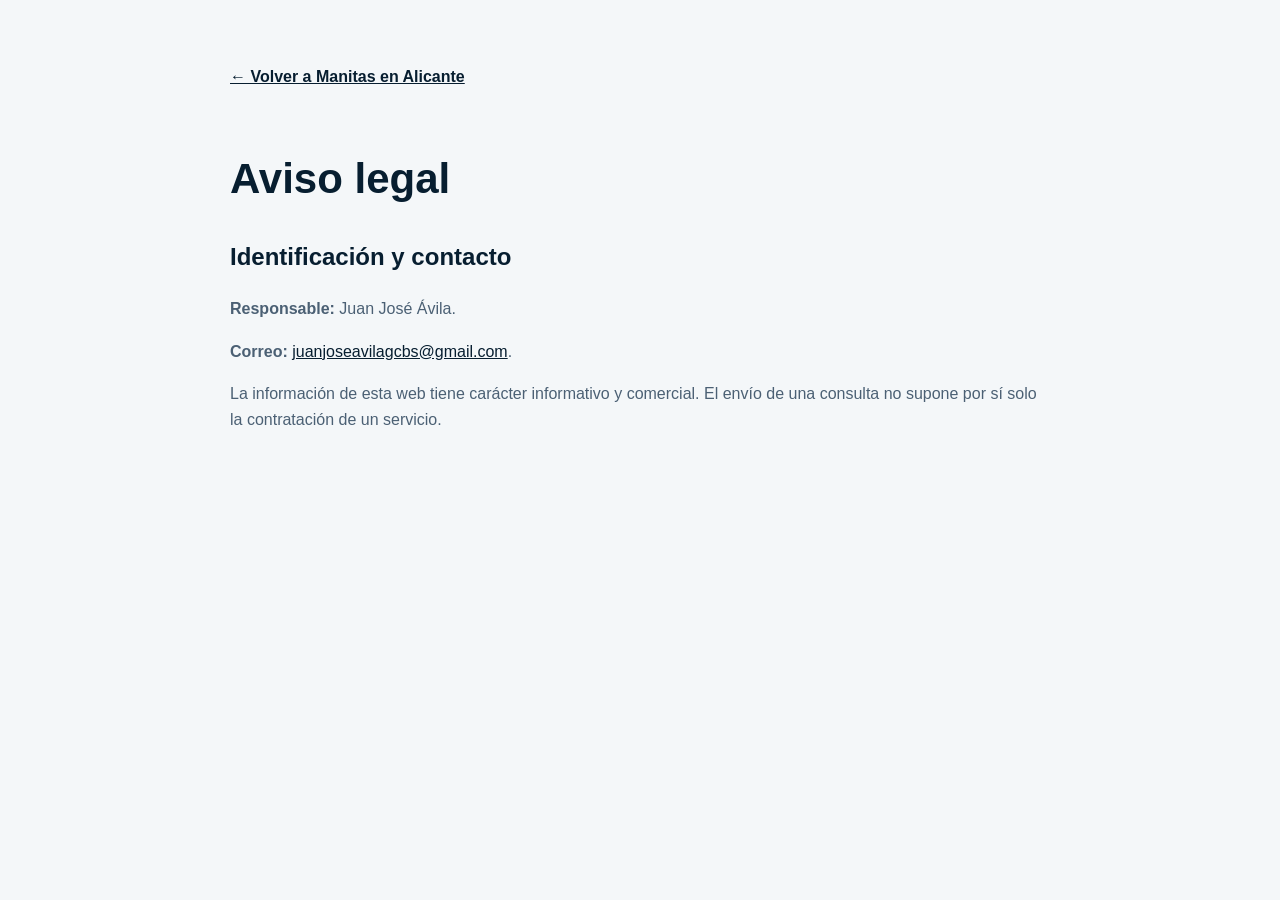
<file: aviso-legal.html>
<!doctype html><html lang="es"><head><meta charset="utf-8"><meta name="viewport" content="width=device-width,initial-scale=1"><title>Aviso legal | Manitas en Alicante</title><style>body{margin:0;font-family:Arial,Helvetica,sans-serif;background:#f4f7f9;color:#071e30;line-height:1.65}main{max-width:820px;margin:auto;padding:64px 24px}a{color:#071e30}h1{font-size:42px;line-height:1.05}h2{margin-top:36px}p{color:#4b6074}.back{display:inline-block;margin-bottom:38px;font-weight:800}</style></head><body><main><a class="back" href="/">← Volver a Manitas en Alicante</a><h1>Aviso legal</h1><h2>Identificación y contacto</h2><p><strong>Responsable:</strong> Juan José Ávila.</p><p><strong>Correo:</strong> <a href="mailto:juanjoseavilagcbs@gmail.com">juanjoseavilagcbs@gmail.com</a>.</p><p>La información de esta web tiene carácter informativo y comercial. El envío de una consulta no supone por sí solo la contratación de un servicio.</p></main></body></html>
</file>
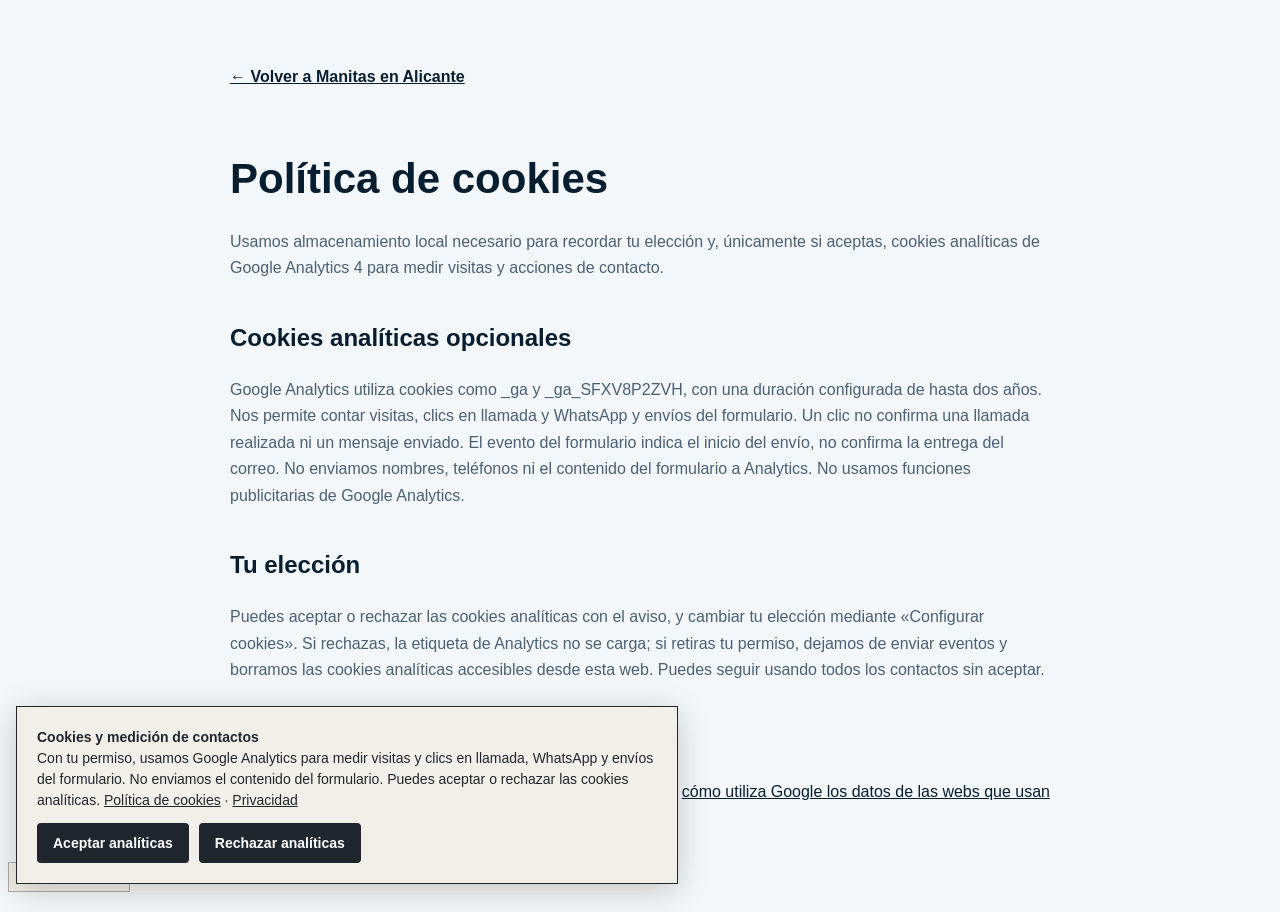
<file: cookies.html>
<!doctype html><html lang="es"><head><meta charset="utf-8"><meta name="viewport" content="width=device-width,initial-scale=1"><title>Política de cookies | Manitas en Alicante</title><style>body{margin:0;font-family:Arial,Helvetica,sans-serif;background:#f4f7f9;color:#071e30;line-height:1.65}main{max-width:820px;margin:auto;padding:64px 24px}a{color:#071e30}h1{font-size:42px;line-height:1.05}h2{margin-top:36px}p{color:#4b6074}.back{display:inline-block;margin-bottom:38px;font-weight:800}</style><script defer src="/contact-analytics.js"></script></head><body><main><a class="back" href="/">← Volver a Manitas en Alicante</a><h1>Política de cookies</h1><p>Usamos almacenamiento local necesario para recordar tu elección y, únicamente si aceptas, cookies analíticas de Google Analytics 4 para medir visitas y acciones de contacto.</p><h2>Cookies analíticas opcionales</h2><p>Google Analytics utiliza cookies como _ga y _ga_SFXV8P2ZVH, con una duración configurada de hasta dos años. Nos permite contar visitas, clics en llamada y WhatsApp y envíos del formulario. Un clic no confirma una llamada realizada ni un mensaje enviado. El evento del formulario indica el inicio del envío, no confirma la entrega del correo. No enviamos nombres, teléfonos ni el contenido del formulario a Analytics. No usamos funciones publicitarias de Google Analytics.</p><h2>Tu elección</h2><p>Puedes aceptar o rechazar las cookies analíticas con el aviso, y cambiar tu elección mediante «Configurar cookies». Si rechazas, la etiqueta de Analytics no se carga; si retiras tu permiso, dejamos de enviar eventos y borramos las cookies analíticas accesibles desde esta web. Puedes seguir usando todos los contactos sin aceptar.</p><h2>Proveedor</h2><p>Google Ireland Limited presta el servicio de Analytics. Consulta <a href="https://policies.google.com/technologies/partner-sites">cómo utiliza Google los datos de las webs que usan sus servicios</a> y su <a href="https://policies.google.com/privacy">política de privacidad</a>.</p></main></body></html>
</file>
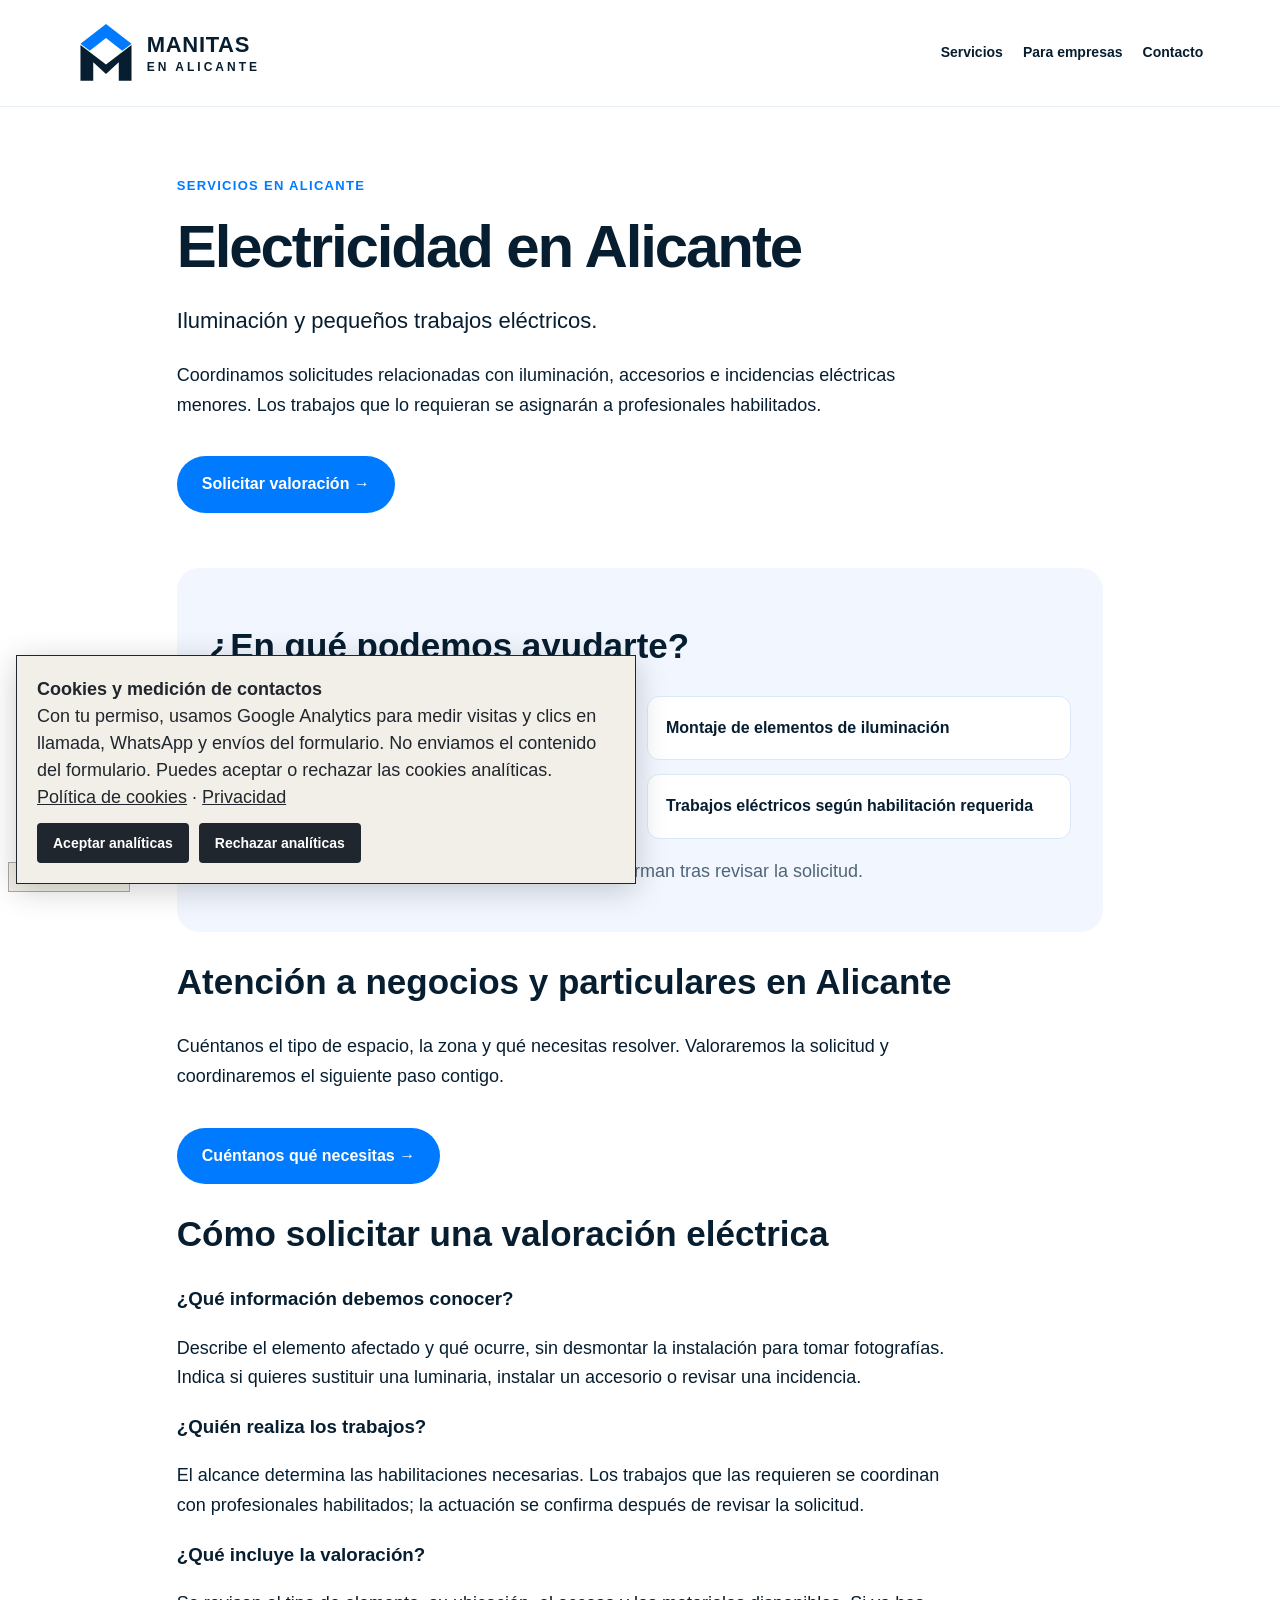
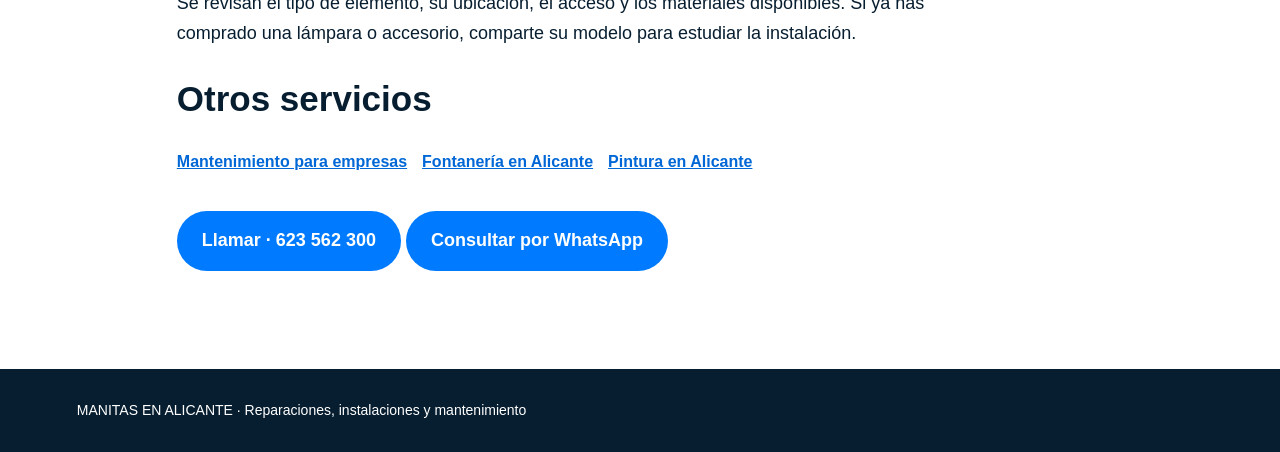
<file: electricidad-alicante.html>
<!doctype html><html lang="es"><head><meta charset="utf-8"><meta name="viewport" content="width=device-width,initial-scale=1"><title>Pequeños trabajos eléctricos | Manitas en Alicante</title><meta name="description" content="Pequeños trabajos de electricidad e iluminación para negocios y viviendas en Alicante, según el alcance y las habilitaciones necesarias. Solicita valoración."><meta name="robots" content="index,follow"><link rel="canonical" href="https://manitasenalicante.es/electricidad-alicante"><meta property="og:type" content="website"><meta property="og:locale" content="es_ES"><meta property="og:title" content="Pequeños trabajos eléctricos | Manitas en Alicante"><meta property="og:description" content="Pequeños trabajos de electricidad e iluminación para negocios y viviendas en Alicante, según el alcance y las habilitaciones necesarias. Solicita valoración."><meta property="og:url" content="https://manitasenalicante.es/electricidad-alicante"><meta name="theme-color" content="#007bff"><link rel="icon" type="image/jpeg" href="/WhatsApp%20Image%202026-10-02%20at%2019.15.28.jpeg"><style>*{box-sizing:border-box}body{margin:0;font-family:Arial,Helvetica,sans-serif;color:#071e30;background:#fff;line-height:1.65}a{color:inherit}header{display:flex;justify-content:space-between;align-items:center;gap:20px;padding:24px 6%;border-bottom:1px solid #e8eef5}header a{text-decoration:none;font-weight:800}header .brand{display:flex;align-items:center;gap:12px;color:#071e30;font-size:22px;letter-spacing:.03em;line-height:1}header .brand svg{width:58px;height:58px;flex-shrink:0}header .brand{min-width:0}header .brand span{white-space:nowrap}header nav a{white-space:nowrap}header .brand span{font-weight:900}header .brand small{display:block;color:#071e30;font-size:12px;letter-spacing:3px;margin-top:5px;text-align:center}header nav{display:flex;gap:20px;flex-wrap:wrap;font-size:14px}main{max-width:1080px;margin:auto;padding:65px 6% 80px}.eyebrow{color:#007bff;font-weight:800;text-transform:uppercase;letter-spacing:.1em;font-size:13px}h1{font-size:clamp(34px,5vw,60px);line-height:1.12;letter-spacing:-.035em;margin:15px 0 20px}h2{font-size:clamp(25px,3vw,35px);line-height:1.2}p{font-size:18px;max-width:780px}.lead{font-size:22px}.button{display:inline-block;background:#007bff;color:white;text-decoration:none;font-weight:800;border-radius:30px;padding:15px 25px;margin-top:18px}.panel{background:#f2f7ff;border-radius:22px;padding:28px 32px;margin-top:55px}.services{display:grid;grid-template-columns:repeat(2,minmax(0,1fr));gap:14px;list-style:none;padding:0}.services li{padding:18px;background:white;border-radius:12px;border:1px solid #dbe8f7;font-weight:600}.muted{color:#516576}.links{display:flex;gap:15px;flex-wrap:wrap;margin-top:20px}.links a{color:#0067d6;font-weight:700}footer{background:#071e30;color:#fff;padding:30px 6%;font-size:14px}@media(max-width:650px){header{align-items:flex-start;flex-direction:column;padding:18px 6%}header .brand{font-size:19px;gap:9px}header .brand svg{width:46px;height:46px}header .brand small{font-size:10px;letter-spacing:2.5px}header nav{width:100%;gap:10px 16px}header nav a{font-size:13px}header nav{gap:12px}main{padding:42px 6% 55px}.services{grid-template-columns:1fr}.panel{padding:22px}p{font-size:16px}.lead{font-size:19px}.button{max-width:100%;text-align:center;white-space:normal;overflow-wrap:anywhere}.links a{overflow-wrap:anywhere}}</style><script type="application/ld+json">{"@context":"https://schema.org","@type":"Service","name":"Electricidad en Alicante","description":"Pequeños trabajos de electricidad e iluminación para negocios y viviendas en Alicante, según el alcance y las habilitaciones necesarias. Solicita valoración.","areaServed":{"@type":"City","name":"Alicante"},"provider":{"@type":"Organization","name":"Manitas en Alicante","url":"https://manitasenalicante.es/","logo":"https://manitasenalicante.es/WhatsApp%20Image%202026-10-02%20at%2019.15.28.jpeg"}}</script><script defer src="/contact-analytics.js"></script></head><body><header><a class="brand" href="/" aria-label="Manitas en Alicante - Inicio"><svg viewBox="0 0 50 50" aria-hidden="true"><path fill="#007bff" d="M3 17 25 0l22 17-8 6-14-11-14 11z"/><path fill="#071e30" d="M3 18v31h11V33l11 10 11-10v16h11V18L25 35z"/></svg><span>MANITAS<small>EN ALICANTE</small></span></a><nav aria-label="Navegación"><a href="/#servicios">Servicios</a><a href="/#empresas">Para empresas</a><a href="/#contacto">Contacto</a></nav></header><main><span class="eyebrow">Servicios en Alicante</span><h1>Electricidad en Alicante</h1><p class="lead">Iluminación y pequeños trabajos eléctricos.</p><p>Coordinamos solicitudes relacionadas con iluminación, accesorios e incidencias eléctricas menores. Los trabajos que lo requieran se asignarán a profesionales habilitados.</p><a class="button" href="/#contacto">Solicitar valoración →</a><section class="panel"><h2>¿En qué podemos ayudarte?</h2><ul class="services"><li>Sustitución de luminarias y accesorios</li><li>Montaje de elementos de iluminación</li><li>Revisión inicial de incidencias</li><li>Trabajos eléctricos según habilitación requerida</li></ul><p class="muted">El alcance, la disponibilidad y el presupuesto se confirman tras revisar la solicitud.</p></section><section><h2>Atención a negocios y particulares en Alicante</h2><p>Cuéntanos el tipo de espacio, la zona y qué necesitas resolver. Valoraremos la solicitud y coordinaremos el siguiente paso contigo.</p><a class="button" href="/#contacto">Cuéntanos qué necesitas →</a></section><section><h2>Cómo solicitar una valoración eléctrica</h2><h3>¿Qué información debemos conocer?</h3><p>Describe el elemento afectado y qué ocurre, sin desmontar la instalación para tomar fotografías. Indica si quieres sustituir una luminaria, instalar un accesorio o revisar una incidencia.</p><h3>¿Quién realiza los trabajos?</h3><p>El alcance determina las habilitaciones necesarias. Los trabajos que las requieren se coordinan con profesionales habilitados; la actuación se confirma después de revisar la solicitud.</p><h3>¿Qué incluye la valoración?</h3><p>Se revisan el tipo de elemento, su ubicación, el acceso y los materiales disponibles. Si ya has comprado una lámpara o accesorio, comparte su modelo para estudiar la instalación.</p></section><section><h2>Otros servicios</h2><div class="links"><a href="/mantenimiento-empresas-alicante">Mantenimiento para empresas</a><a href="/fontaneria-alicante">Fontanería en Alicante</a><a href="/pintura-alicante">Pintura en Alicante</a></div></section><p><a class="button" href="tel:+34623562300">Llamar · 623 562 300</a> <a class="button" href="https://wa.me/34623562300?text=Hola%2C%20quiero%20consultar%20un%20trabajo%20de%20Manitas%20en%20Alicante" target="_blank" rel="noopener noreferrer">Consultar por WhatsApp</a></p></main><footer>MANITAS EN ALICANTE · Reparaciones, instalaciones y mantenimiento</footer></body></html>
</file>
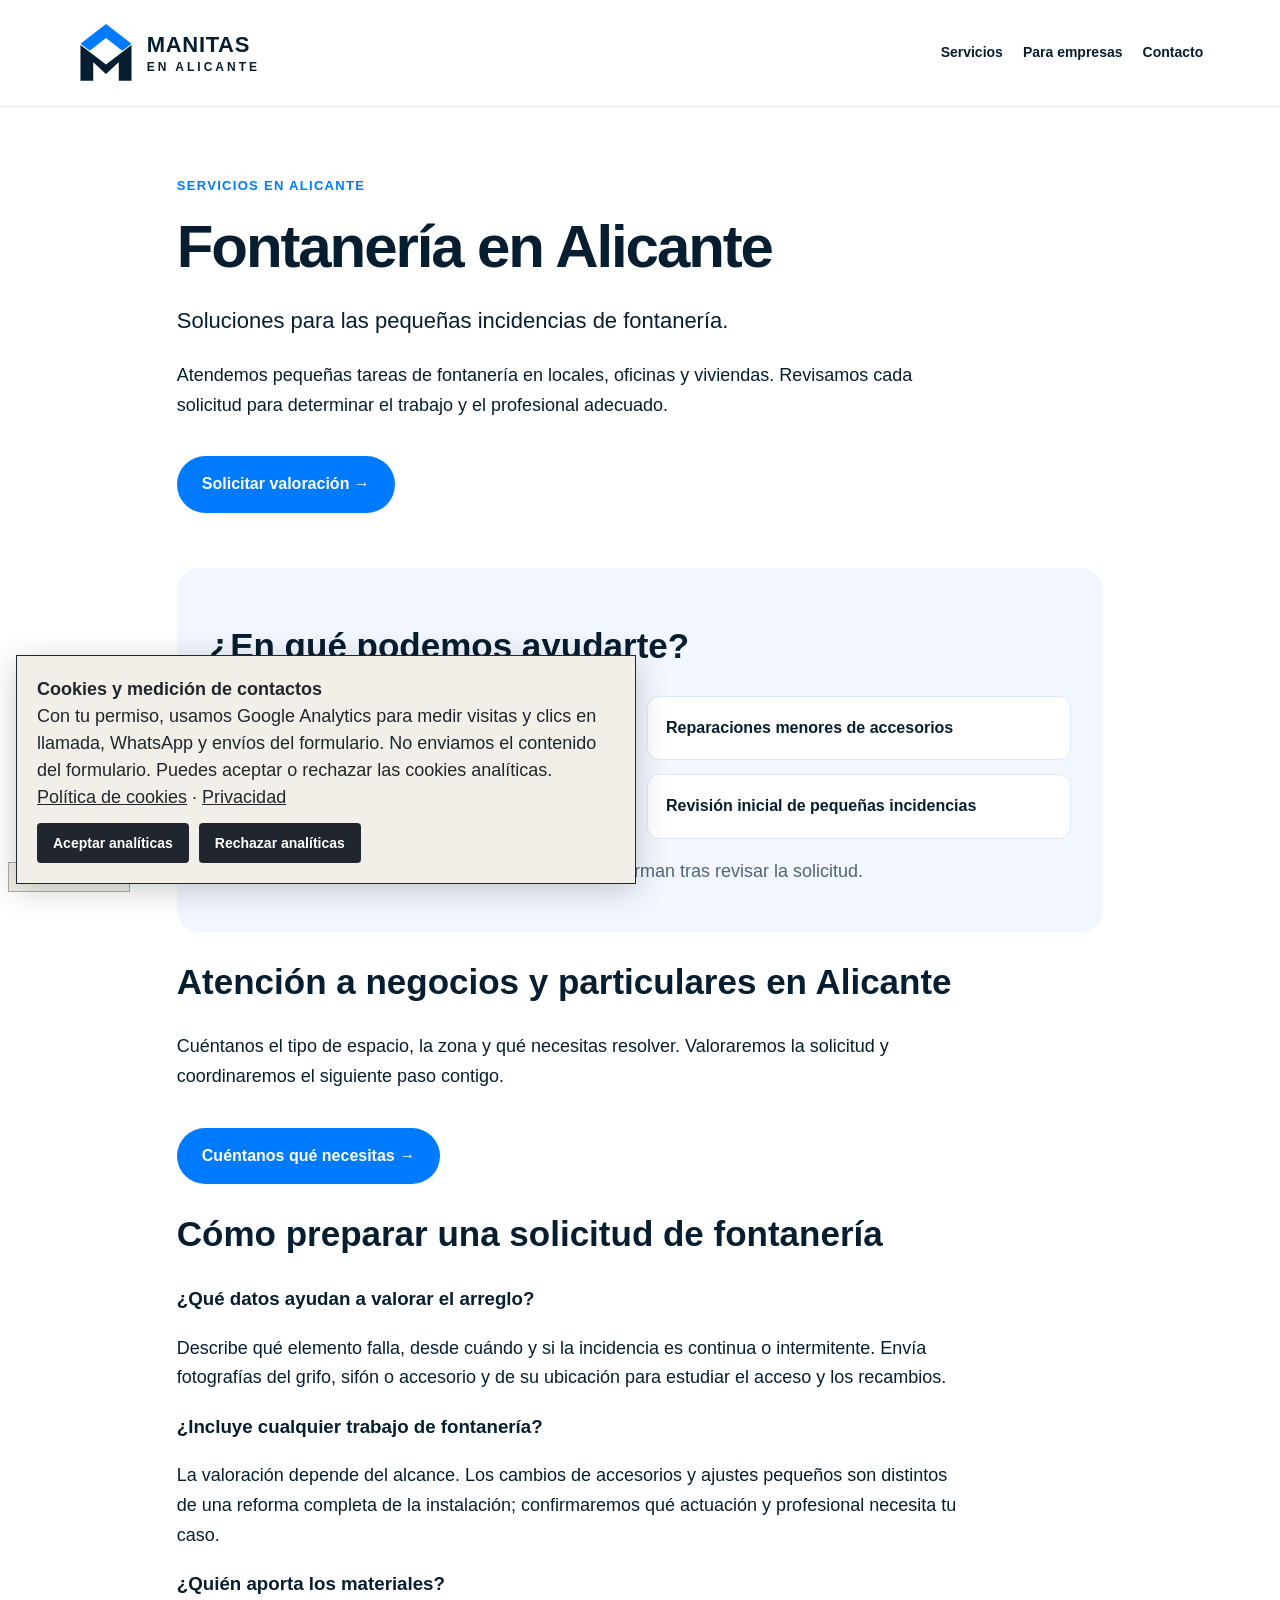
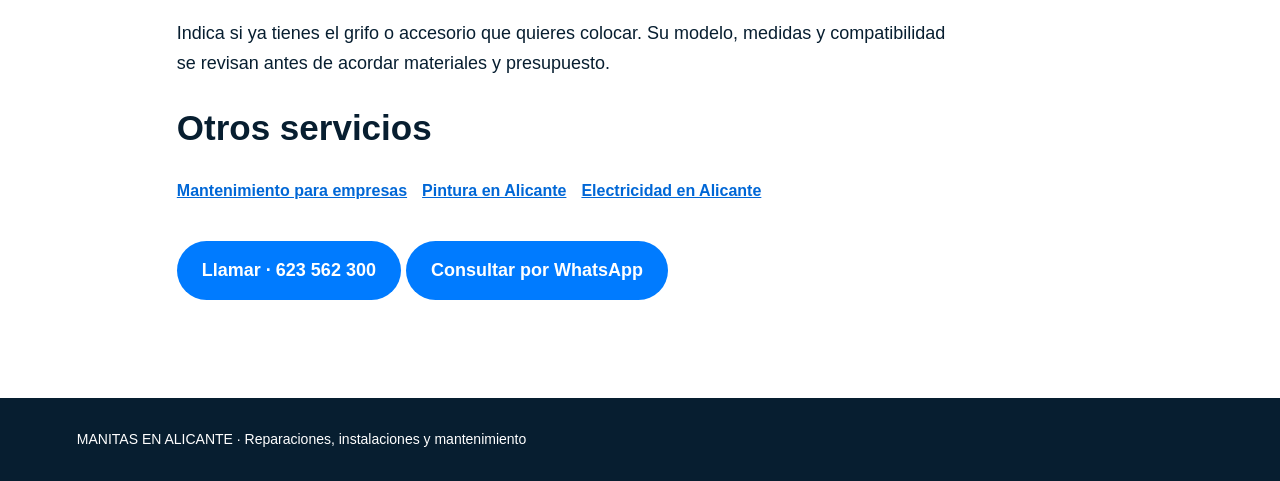
<file: fontaneria-alicante.html>
<!doctype html><html lang="es"><head><meta charset="utf-8"><meta name="viewport" content="width=device-width,initial-scale=1"><title>Fontanería y reparaciones | Manitas en Alicante</title><meta name="description" content="Pequeños trabajos de fontanería para negocios y hogares en Alicante: grifos, accesorios, ajustes y reparaciones habituales. Solicita valoración."><meta name="robots" content="index,follow"><link rel="canonical" href="https://manitasenalicante.es/fontaneria-alicante"><meta property="og:type" content="website"><meta property="og:locale" content="es_ES"><meta property="og:title" content="Fontanería y reparaciones | Manitas en Alicante"><meta property="og:description" content="Pequeños trabajos de fontanería para negocios y hogares en Alicante: grifos, accesorios, ajustes y reparaciones habituales. Solicita valoración."><meta property="og:url" content="https://manitasenalicante.es/fontaneria-alicante"><meta name="theme-color" content="#007bff"><link rel="icon" type="image/jpeg" href="/WhatsApp%20Image%202026-10-02%20at%2019.15.28.jpeg"><style>*{box-sizing:border-box}body{margin:0;font-family:Arial,Helvetica,sans-serif;color:#071e30;background:#fff;line-height:1.65}a{color:inherit}header{display:flex;justify-content:space-between;align-items:center;gap:20px;padding:24px 6%;border-bottom:1px solid #e8eef5}header a{text-decoration:none;font-weight:800}header .brand{display:flex;align-items:center;gap:12px;color:#071e30;font-size:22px;letter-spacing:.03em;line-height:1}header .brand svg{width:58px;height:58px;flex-shrink:0}header .brand{min-width:0}header .brand span{white-space:nowrap}header nav a{white-space:nowrap}header .brand span{font-weight:900}header .brand small{display:block;color:#071e30;font-size:12px;letter-spacing:3px;margin-top:5px;text-align:center}header nav{display:flex;gap:20px;flex-wrap:wrap;font-size:14px}main{max-width:1080px;margin:auto;padding:65px 6% 80px}.eyebrow{color:#007bff;font-weight:800;text-transform:uppercase;letter-spacing:.1em;font-size:13px}h1{font-size:clamp(34px,5vw,60px);line-height:1.12;letter-spacing:-.035em;margin:15px 0 20px}h2{font-size:clamp(25px,3vw,35px);line-height:1.2}p{font-size:18px;max-width:780px}.lead{font-size:22px}.button{display:inline-block;background:#007bff;color:white;text-decoration:none;font-weight:800;border-radius:30px;padding:15px 25px;margin-top:18px}.panel{background:#f2f7ff;border-radius:22px;padding:28px 32px;margin-top:55px}.services{display:grid;grid-template-columns:repeat(2,minmax(0,1fr));gap:14px;list-style:none;padding:0}.services li{padding:18px;background:white;border-radius:12px;border:1px solid #dbe8f7;font-weight:600}.muted{color:#516576}.links{display:flex;gap:15px;flex-wrap:wrap;margin-top:20px}.links a{color:#0067d6;font-weight:700}footer{background:#071e30;color:#fff;padding:30px 6%;font-size:14px}@media(max-width:650px){header{align-items:flex-start;flex-direction:column;padding:18px 6%}header .brand{font-size:19px;gap:9px}header .brand svg{width:46px;height:46px}header .brand small{font-size:10px;letter-spacing:2.5px}header nav{width:100%;gap:10px 16px}header nav a{font-size:13px}header nav{gap:12px}main{padding:42px 6% 55px}.services{grid-template-columns:1fr}.panel{padding:22px}p{font-size:16px}.lead{font-size:19px}.button{max-width:100%;text-align:center;white-space:normal;overflow-wrap:anywhere}.links a{overflow-wrap:anywhere}}</style><script type="application/ld+json">{"@context":"https://schema.org","@type":"Service","name":"Fontanería en Alicante","description":"Pequeños trabajos de fontanería para negocios y hogares en Alicante: grifos, accesorios, ajustes y reparaciones habituales. Solicita valoración.","areaServed":{"@type":"City","name":"Alicante"},"provider":{"@type":"Organization","name":"Manitas en Alicante","url":"https://manitasenalicante.es/","logo":"https://manitasenalicante.es/WhatsApp%20Image%202026-10-02%20at%2019.15.28.jpeg"}}</script><script defer src="/contact-analytics.js"></script></head><body><header><a class="brand" href="/" aria-label="Manitas en Alicante - Inicio"><svg viewBox="0 0 50 50" aria-hidden="true"><path fill="#007bff" d="M3 17 25 0l22 17-8 6-14-11-14 11z"/><path fill="#071e30" d="M3 18v31h11V33l11 10 11-10v16h11V18L25 35z"/></svg><span>MANITAS<small>EN ALICANTE</small></span></a><nav aria-label="Navegación"><a href="/#servicios">Servicios</a><a href="/#empresas">Para empresas</a><a href="/#contacto">Contacto</a></nav></header><main><span class="eyebrow">Servicios en Alicante</span><h1>Fontanería en Alicante</h1><p class="lead">Soluciones para las pequeñas incidencias de fontanería.</p><p>Atendemos pequeñas tareas de fontanería en locales, oficinas y viviendas. Revisamos cada solicitud para determinar el trabajo y el profesional adecuado.</p><a class="button" href="/#contacto">Solicitar valoración →</a><section class="panel"><h2>¿En qué podemos ayudarte?</h2><ul class="services"><li>Sustitución y ajuste de grifos</li><li>Reparaciones menores de accesorios</li><li>Montaje de elementos de fontanería</li><li>Revisión inicial de pequeñas incidencias</li></ul><p class="muted">El alcance, la disponibilidad y el presupuesto se confirman tras revisar la solicitud.</p></section><section><h2>Atención a negocios y particulares en Alicante</h2><p>Cuéntanos el tipo de espacio, la zona y qué necesitas resolver. Valoraremos la solicitud y coordinaremos el siguiente paso contigo.</p><a class="button" href="/#contacto">Cuéntanos qué necesitas →</a></section><section><h2>Cómo preparar una solicitud de fontanería</h2><h3>¿Qué datos ayudan a valorar el arreglo?</h3><p>Describe qué elemento falla, desde cuándo y si la incidencia es continua o intermitente. Envía fotografías del grifo, sifón o accesorio y de su ubicación para estudiar el acceso y los recambios.</p><h3>¿Incluye cualquier trabajo de fontanería?</h3><p>La valoración depende del alcance. Los cambios de accesorios y ajustes pequeños son distintos de una reforma completa de la instalación; confirmaremos qué actuación y profesional necesita tu caso.</p><h3>¿Quién aporta los materiales?</h3><p>Indica si ya tienes el grifo o accesorio que quieres colocar. Su modelo, medidas y compatibilidad se revisan antes de acordar materiales y presupuesto.</p></section><section><h2>Otros servicios</h2><div class="links"><a href="/mantenimiento-empresas-alicante">Mantenimiento para empresas</a><a href="/pintura-alicante">Pintura en Alicante</a><a href="/electricidad-alicante">Electricidad en Alicante</a></div></section><p><a class="button" href="tel:+34623562300">Llamar · 623 562 300</a> <a class="button" href="https://wa.me/34623562300?text=Hola%2C%20quiero%20consultar%20un%20trabajo%20de%20Manitas%20en%20Alicante" target="_blank" rel="noopener noreferrer">Consultar por WhatsApp</a></p></main><footer>MANITAS EN ALICANTE · Reparaciones, instalaciones y mantenimiento</footer></body></html>
</file>
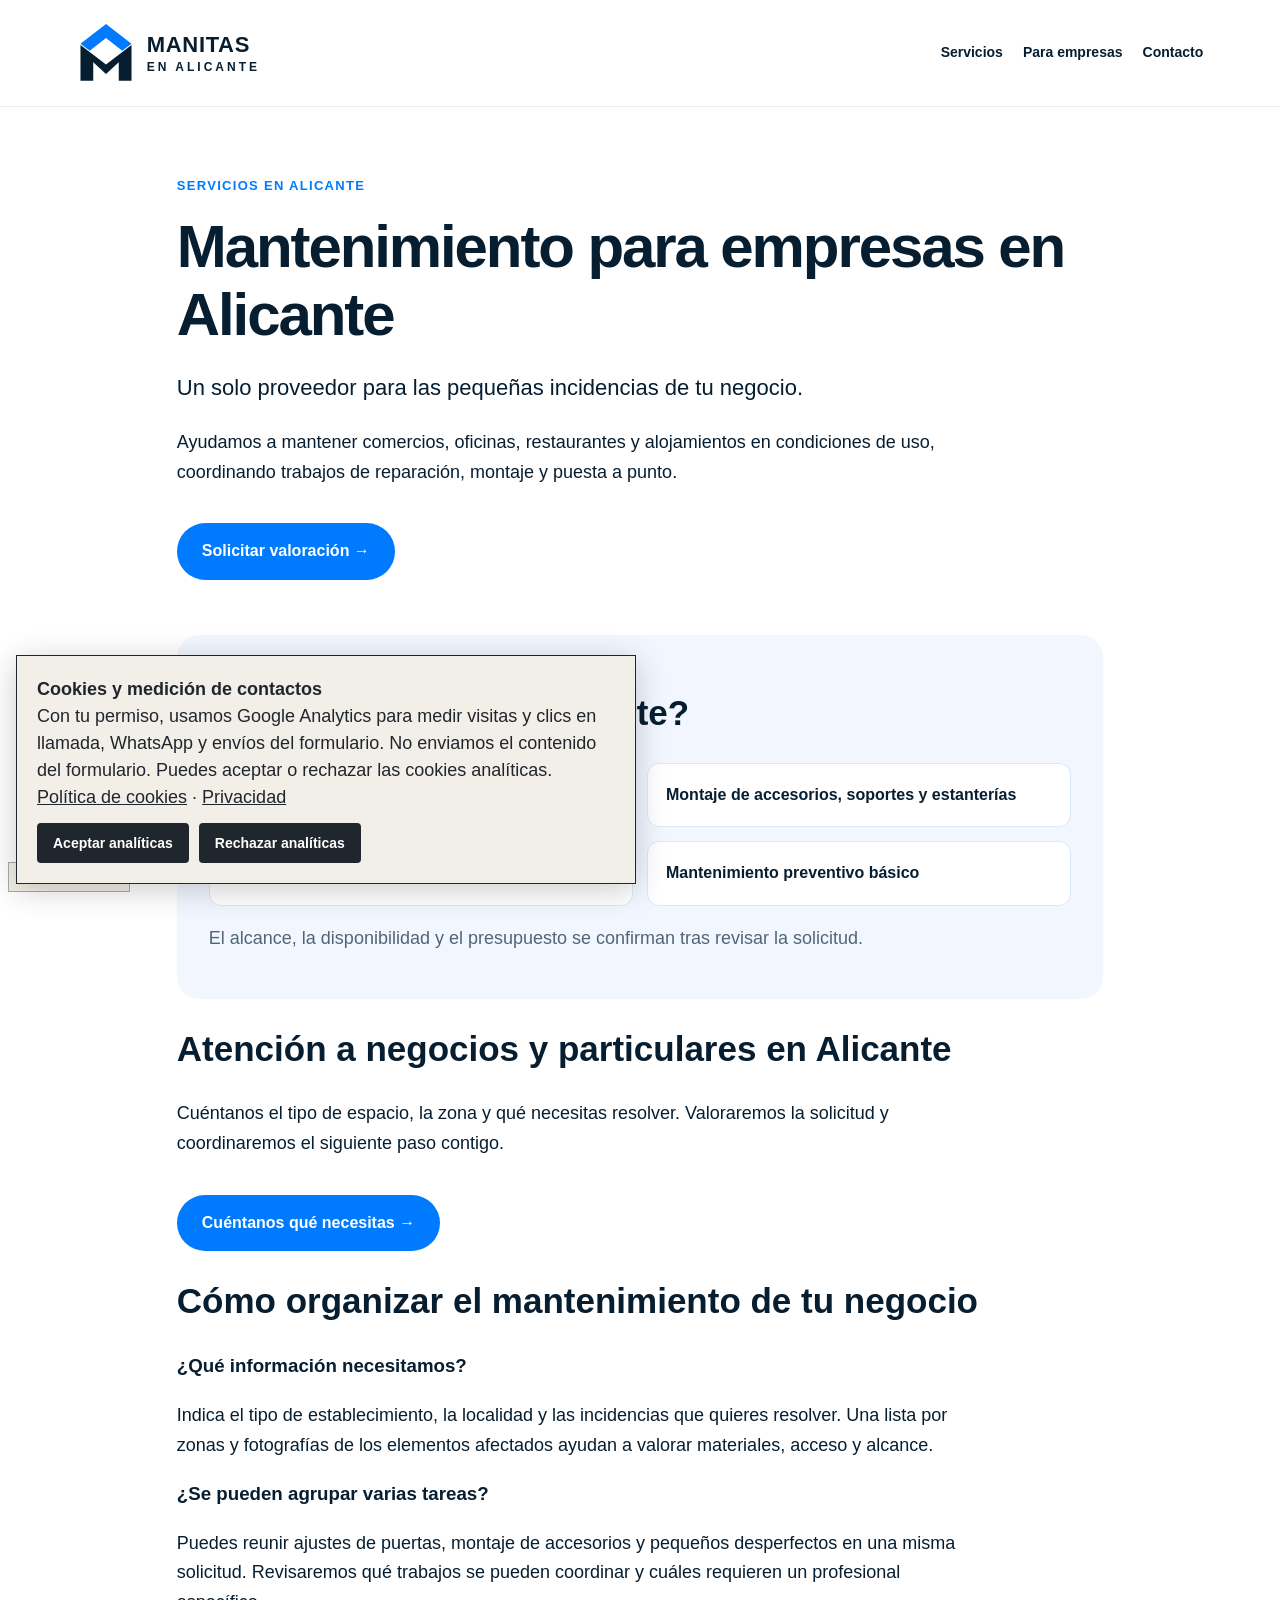
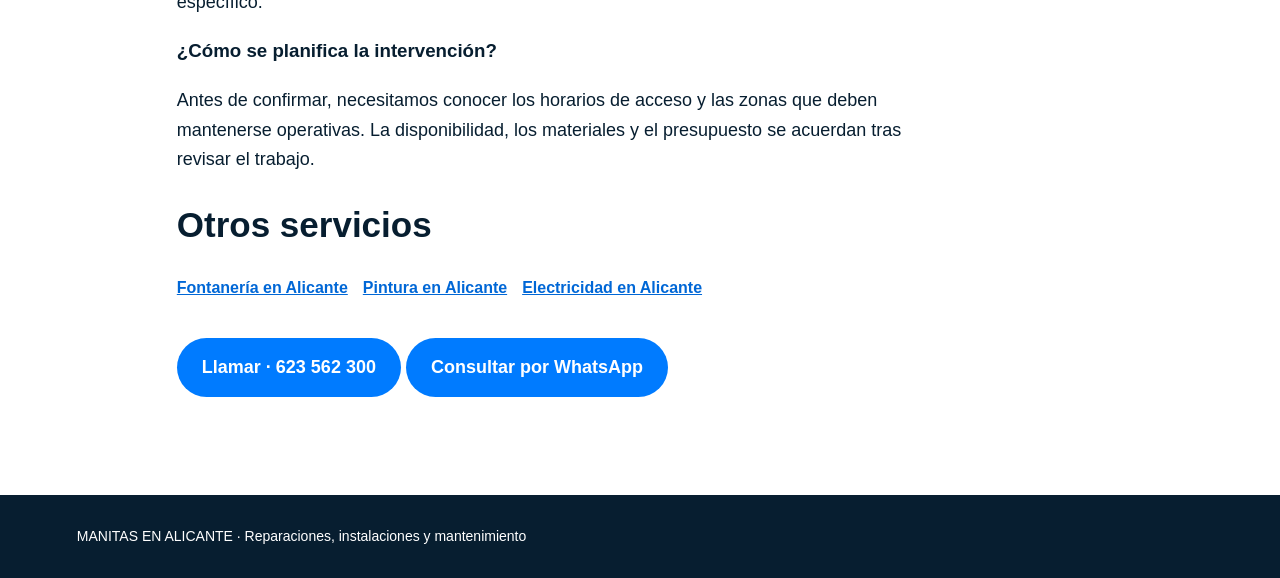
<file: mantenimiento-empresas-alicante.html>
<!doctype html><html lang="es"><head><meta charset="utf-8"><meta name="viewport" content="width=device-width,initial-scale=1"><title>Mantenimiento de empresas | Manitas en Alicante</title><meta name="description" content="Mantenimiento y pequeñas reparaciones para comercios, oficinas, restaurantes y alojamientos en Alicante. Cuéntanos qué necesita tu negocio."><meta name="robots" content="index,follow"><link rel="canonical" href="https://manitasenalicante.es/mantenimiento-empresas-alicante"><meta property="og:type" content="website"><meta property="og:locale" content="es_ES"><meta property="og:title" content="Mantenimiento de empresas | Manitas en Alicante"><meta property="og:description" content="Mantenimiento y pequeñas reparaciones para comercios, oficinas, restaurantes y alojamientos en Alicante. Cuéntanos qué necesita tu negocio."><meta property="og:url" content="https://manitasenalicante.es/mantenimiento-empresas-alicante"><meta name="theme-color" content="#007bff"><link rel="icon" type="image/jpeg" href="/WhatsApp%20Image%202026-10-02%20at%2019.15.28.jpeg"><style>*{box-sizing:border-box}body{margin:0;font-family:Arial,Helvetica,sans-serif;color:#071e30;background:#fff;line-height:1.65}a{color:inherit}header{display:flex;justify-content:space-between;align-items:center;gap:20px;padding:24px 6%;border-bottom:1px solid #e8eef5}header a{text-decoration:none;font-weight:800}header .brand{display:flex;align-items:center;gap:12px;color:#071e30;font-size:22px;letter-spacing:.03em;line-height:1}header .brand svg{width:58px;height:58px;flex-shrink:0}header .brand{min-width:0}header .brand span{white-space:nowrap}header nav a{white-space:nowrap}header .brand span{font-weight:900}header .brand small{display:block;color:#071e30;font-size:12px;letter-spacing:3px;margin-top:5px;text-align:center}header nav{display:flex;gap:20px;flex-wrap:wrap;font-size:14px}main{max-width:1080px;margin:auto;padding:65px 6% 80px}.eyebrow{color:#007bff;font-weight:800;text-transform:uppercase;letter-spacing:.1em;font-size:13px}h1{font-size:clamp(34px,5vw,60px);line-height:1.12;letter-spacing:-.035em;margin:15px 0 20px}h2{font-size:clamp(25px,3vw,35px);line-height:1.2}p{font-size:18px;max-width:780px}.lead{font-size:22px}.button{display:inline-block;background:#007bff;color:white;text-decoration:none;font-weight:800;border-radius:30px;padding:15px 25px;margin-top:18px}.panel{background:#f2f7ff;border-radius:22px;padding:28px 32px;margin-top:55px}.services{display:grid;grid-template-columns:repeat(2,minmax(0,1fr));gap:14px;list-style:none;padding:0}.services li{padding:18px;background:white;border-radius:12px;border:1px solid #dbe8f7;font-weight:600}.muted{color:#516576}.links{display:flex;gap:15px;flex-wrap:wrap;margin-top:20px}.links a{color:#0067d6;font-weight:700}footer{background:#071e30;color:#fff;padding:30px 6%;font-size:14px}@media(max-width:650px){header{align-items:flex-start;flex-direction:column;padding:18px 6%}header .brand{font-size:19px;gap:9px}header .brand svg{width:46px;height:46px}header .brand small{font-size:10px;letter-spacing:2.5px}header nav{width:100%;gap:10px 16px}header nav a{font-size:13px}header nav{gap:12px}main{padding:42px 6% 55px}.services{grid-template-columns:1fr}.panel{padding:22px}p{font-size:16px}.lead{font-size:19px}.button{max-width:100%;text-align:center;white-space:normal;overflow-wrap:anywhere}.links a{overflow-wrap:anywhere}}</style><script type="application/ld+json">{"@context":"https://schema.org","@type":"Service","name":"Mantenimiento para empresas","description":"Mantenimiento y pequeñas reparaciones para comercios, oficinas, restaurantes y alojamientos en Alicante. Cuéntanos qué necesita tu negocio.","areaServed":{"@type":"City","name":"Alicante"},"provider":{"@type":"Organization","name":"Manitas en Alicante","url":"https://manitasenalicante.es/","logo":"https://manitasenalicante.es/WhatsApp%20Image%202026-10-02%20at%2019.15.28.jpeg"}}</script><script defer src="/contact-analytics.js"></script></head><body><header><a class="brand" href="/" aria-label="Manitas en Alicante - Inicio"><svg viewBox="0 0 50 50" aria-hidden="true"><path fill="#007bff" d="M3 17 25 0l22 17-8 6-14-11-14 11z"/><path fill="#071e30" d="M3 18v31h11V33l11 10 11-10v16h11V18L25 35z"/></svg><span>MANITAS<small>EN ALICANTE</small></span></a><nav aria-label="Navegación"><a href="/#servicios">Servicios</a><a href="/#empresas">Para empresas</a><a href="/#contacto">Contacto</a></nav></header><main><span class="eyebrow">Servicios en Alicante</span><h1>Mantenimiento para empresas en Alicante</h1><p class="lead">Un solo proveedor para las pequeñas incidencias de tu negocio.</p><p>Ayudamos a mantener comercios, oficinas, restaurantes y alojamientos en condiciones de uso, coordinando trabajos de reparación, montaje y puesta a punto.</p><a class="button" href="/#contacto">Solicitar valoración →</a><section class="panel"><h2>¿En qué podemos ayudarte?</h2><ul class="services"><li>Ajustes de puertas, herrajes y mobiliario</li><li>Montaje de accesorios, soportes y estanterías</li><li>Pequeñas reparaciones y desperfectos</li><li>Mantenimiento preventivo básico</li></ul><p class="muted">El alcance, la disponibilidad y el presupuesto se confirman tras revisar la solicitud.</p></section><section><h2>Atención a negocios y particulares en Alicante</h2><p>Cuéntanos el tipo de espacio, la zona y qué necesitas resolver. Valoraremos la solicitud y coordinaremos el siguiente paso contigo.</p><a class="button" href="/#contacto">Cuéntanos qué necesitas →</a></section><section><h2>Cómo organizar el mantenimiento de tu negocio</h2><h3>¿Qué información necesitamos?</h3><p>Indica el tipo de establecimiento, la localidad y las incidencias que quieres resolver. Una lista por zonas y fotografías de los elementos afectados ayudan a valorar materiales, acceso y alcance.</p><h3>¿Se pueden agrupar varias tareas?</h3><p>Puedes reunir ajustes de puertas, montaje de accesorios y pequeños desperfectos en una misma solicitud. Revisaremos qué trabajos se pueden coordinar y cuáles requieren un profesional específico.</p><h3>¿Cómo se planifica la intervención?</h3><p>Antes de confirmar, necesitamos conocer los horarios de acceso y las zonas que deben mantenerse operativas. La disponibilidad, los materiales y el presupuesto se acuerdan tras revisar el trabajo.</p></section><section><h2>Otros servicios</h2><div class="links"><a href="/fontaneria-alicante">Fontanería en Alicante</a><a href="/pintura-alicante">Pintura en Alicante</a><a href="/electricidad-alicante">Electricidad en Alicante</a></div></section><p><a class="button" href="tel:+34623562300">Llamar · 623 562 300</a> <a class="button" href="https://wa.me/34623562300?text=Hola%2C%20quiero%20consultar%20un%20trabajo%20de%20Manitas%20en%20Alicante" target="_blank" rel="noopener noreferrer">Consultar por WhatsApp</a></p></main><footer>MANITAS EN ALICANTE · Reparaciones, instalaciones y mantenimiento</footer></body></html>
</file>
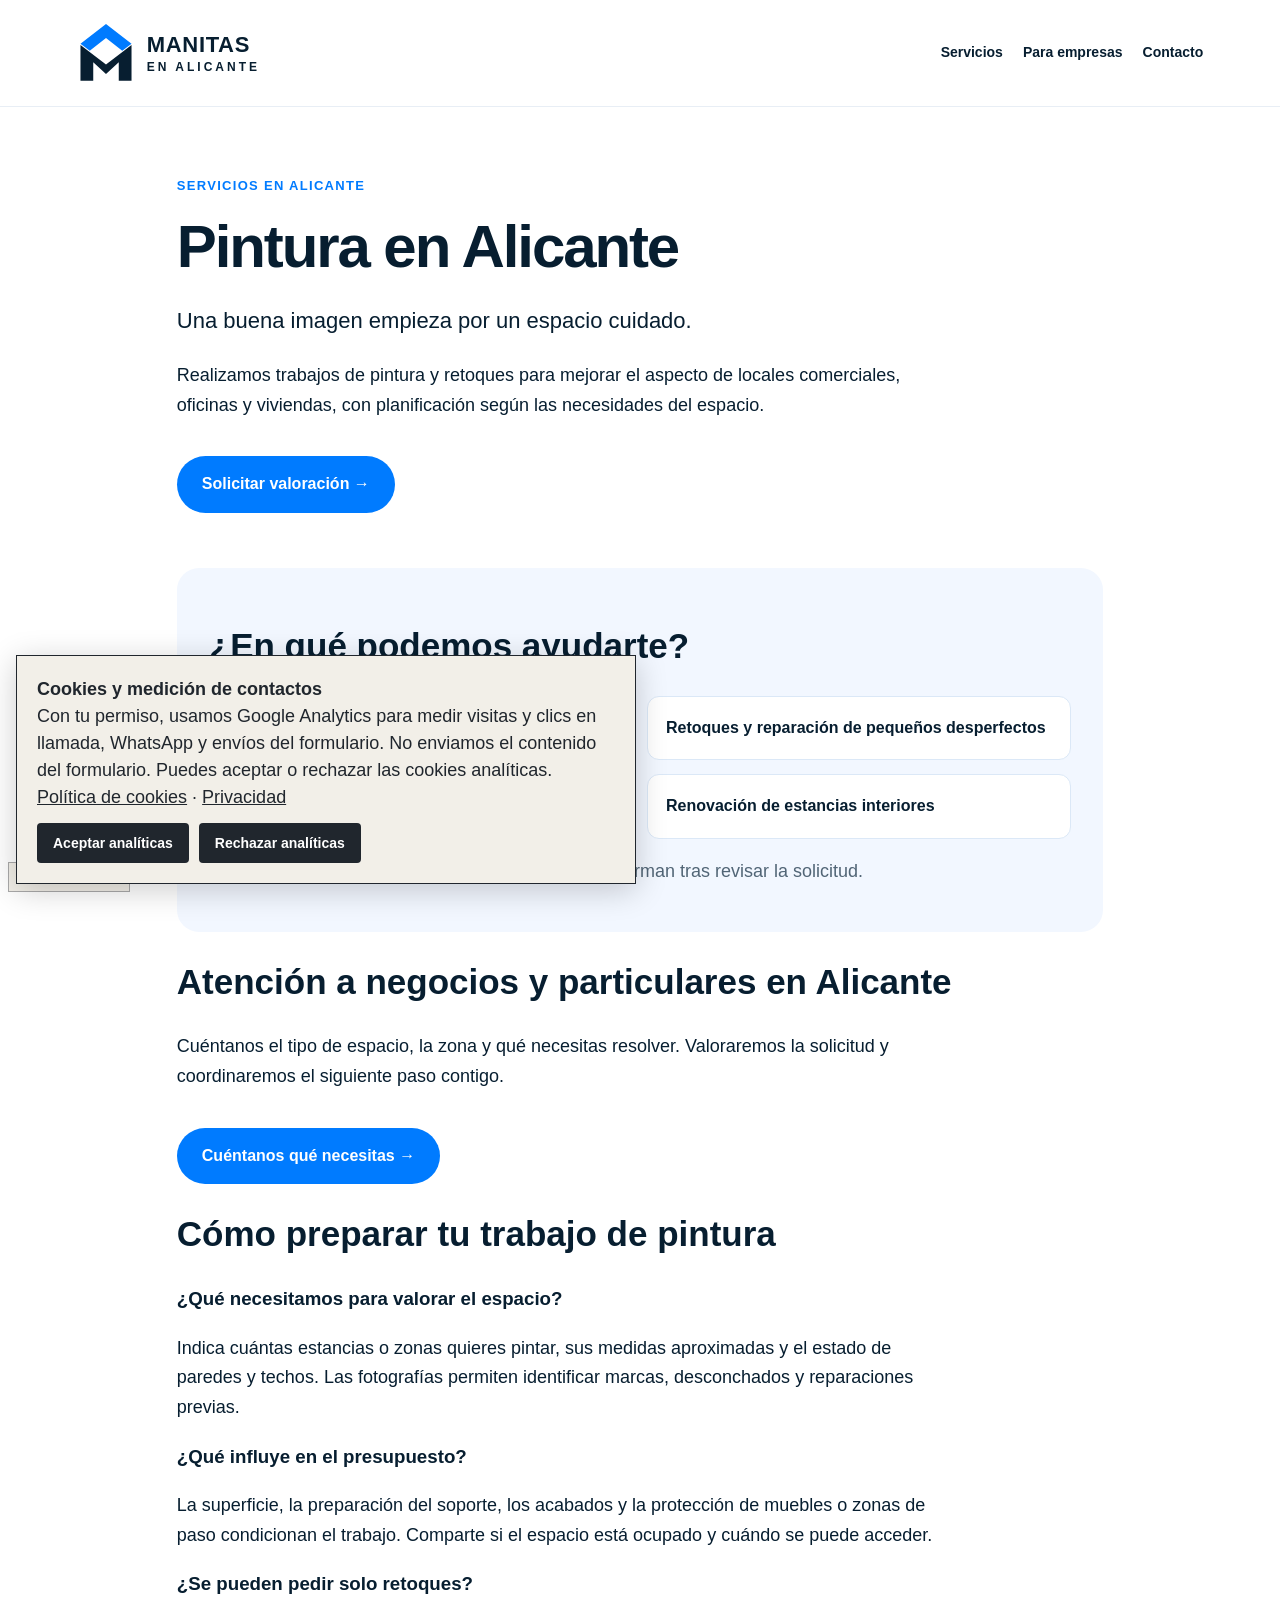
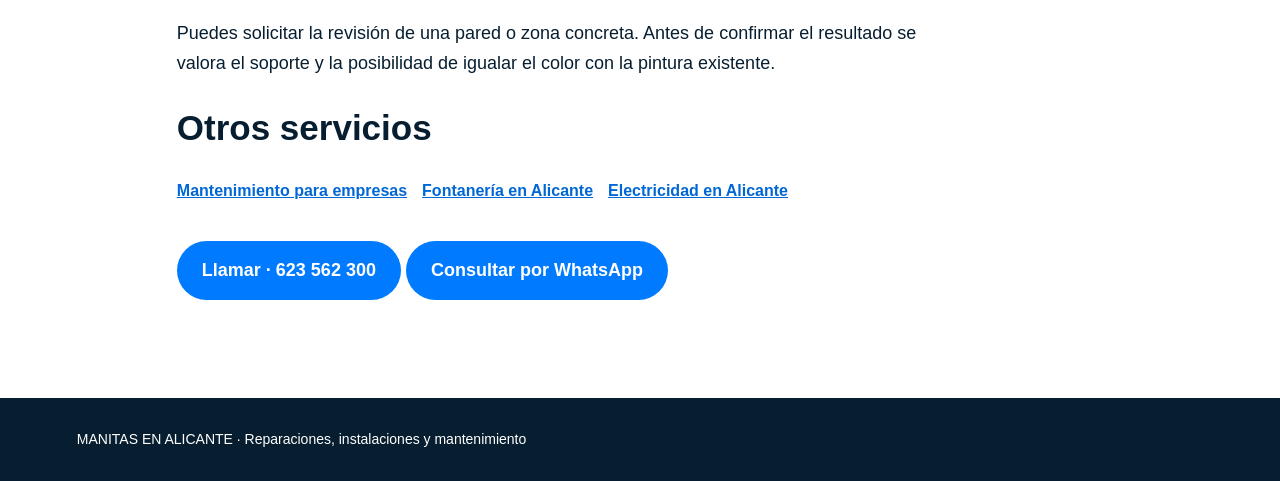
<file: pintura-alicante.html>
<!doctype html><html lang="es"><head><meta charset="utf-8"><meta name="viewport" content="width=device-width,initial-scale=1"><title>Pintura de locales y viviendas | Manitas en Alicante</title><meta name="description" content="Trabajos de pintura y puesta a punto para comercios, oficinas y viviendas en Alicante. Solicita una valoración según el espacio y los acabados."><meta name="robots" content="index,follow"><link rel="canonical" href="https://manitasenalicante.es/pintura-alicante"><meta property="og:type" content="website"><meta property="og:locale" content="es_ES"><meta property="og:title" content="Pintura de locales y viviendas | Manitas en Alicante"><meta property="og:description" content="Trabajos de pintura y puesta a punto para comercios, oficinas y viviendas en Alicante. Solicita una valoración según el espacio y los acabados."><meta property="og:url" content="https://manitasenalicante.es/pintura-alicante"><meta name="theme-color" content="#007bff"><link rel="icon" type="image/jpeg" href="/WhatsApp%20Image%202026-10-02%20at%2019.15.28.jpeg"><style>*{box-sizing:border-box}body{margin:0;font-family:Arial,Helvetica,sans-serif;color:#071e30;background:#fff;line-height:1.65}a{color:inherit}header{display:flex;justify-content:space-between;align-items:center;gap:20px;padding:24px 6%;border-bottom:1px solid #e8eef5}header a{text-decoration:none;font-weight:800}header .brand{display:flex;align-items:center;gap:12px;color:#071e30;font-size:22px;letter-spacing:.03em;line-height:1}header .brand svg{width:58px;height:58px;flex-shrink:0}header .brand{min-width:0}header .brand span{white-space:nowrap}header nav a{white-space:nowrap}header .brand span{font-weight:900}header .brand small{display:block;color:#071e30;font-size:12px;letter-spacing:3px;margin-top:5px;text-align:center}header nav{display:flex;gap:20px;flex-wrap:wrap;font-size:14px}main{max-width:1080px;margin:auto;padding:65px 6% 80px}.eyebrow{color:#007bff;font-weight:800;text-transform:uppercase;letter-spacing:.1em;font-size:13px}h1{font-size:clamp(34px,5vw,60px);line-height:1.12;letter-spacing:-.035em;margin:15px 0 20px}h2{font-size:clamp(25px,3vw,35px);line-height:1.2}p{font-size:18px;max-width:780px}.lead{font-size:22px}.button{display:inline-block;background:#007bff;color:white;text-decoration:none;font-weight:800;border-radius:30px;padding:15px 25px;margin-top:18px}.panel{background:#f2f7ff;border-radius:22px;padding:28px 32px;margin-top:55px}.services{display:grid;grid-template-columns:repeat(2,minmax(0,1fr));gap:14px;list-style:none;padding:0}.services li{padding:18px;background:white;border-radius:12px;border:1px solid #dbe8f7;font-weight:600}.muted{color:#516576}.links{display:flex;gap:15px;flex-wrap:wrap;margin-top:20px}.links a{color:#0067d6;font-weight:700}footer{background:#071e30;color:#fff;padding:30px 6%;font-size:14px}@media(max-width:650px){header{align-items:flex-start;flex-direction:column;padding:18px 6%}header .brand{font-size:19px;gap:9px}header .brand svg{width:46px;height:46px}header .brand small{font-size:10px;letter-spacing:2.5px}header nav{width:100%;gap:10px 16px}header nav a{font-size:13px}header nav{gap:12px}main{padding:42px 6% 55px}.services{grid-template-columns:1fr}.panel{padding:22px}p{font-size:16px}.lead{font-size:19px}.button{max-width:100%;text-align:center;white-space:normal;overflow-wrap:anywhere}.links a{overflow-wrap:anywhere}}</style><script type="application/ld+json">{"@context":"https://schema.org","@type":"Service","name":"Pintura en Alicante","description":"Trabajos de pintura y puesta a punto para comercios, oficinas y viviendas en Alicante. Solicita una valoración según el espacio y los acabados.","areaServed":{"@type":"City","name":"Alicante"},"provider":{"@type":"Organization","name":"Manitas en Alicante","url":"https://manitasenalicante.es/","logo":"https://manitasenalicante.es/WhatsApp%20Image%202026-10-02%20at%2019.15.28.jpeg"}}</script><script defer src="/contact-analytics.js"></script></head><body><header><a class="brand" href="/" aria-label="Manitas en Alicante - Inicio"><svg viewBox="0 0 50 50" aria-hidden="true"><path fill="#007bff" d="M3 17 25 0l22 17-8 6-14-11-14 11z"/><path fill="#071e30" d="M3 18v31h11V33l11 10 11-10v16h11V18L25 35z"/></svg><span>MANITAS<small>EN ALICANTE</small></span></a><nav aria-label="Navegación"><a href="/#servicios">Servicios</a><a href="/#empresas">Para empresas</a><a href="/#contacto">Contacto</a></nav></header><main><span class="eyebrow">Servicios en Alicante</span><h1>Pintura en Alicante</h1><p class="lead">Una buena imagen empieza por un espacio cuidado.</p><p>Realizamos trabajos de pintura y retoques para mejorar el aspecto de locales comerciales, oficinas y viviendas, con planificación según las necesidades del espacio.</p><a class="button" href="/#contacto">Solicitar valoración →</a><section class="panel"><h2>¿En qué podemos ayudarte?</h2><ul class="services"><li>Pintura de paredes y techos</li><li>Retoques y reparación de pequeños desperfectos</li><li>Puesta a punto de locales</li><li>Renovación de estancias interiores</li></ul><p class="muted">El alcance, la disponibilidad y el presupuesto se confirman tras revisar la solicitud.</p></section><section><h2>Atención a negocios y particulares en Alicante</h2><p>Cuéntanos el tipo de espacio, la zona y qué necesitas resolver. Valoraremos la solicitud y coordinaremos el siguiente paso contigo.</p><a class="button" href="/#contacto">Cuéntanos qué necesitas →</a></section><section><h2>Cómo preparar tu trabajo de pintura</h2><h3>¿Qué necesitamos para valorar el espacio?</h3><p>Indica cuántas estancias o zonas quieres pintar, sus medidas aproximadas y el estado de paredes y techos. Las fotografías permiten identificar marcas, desconchados y reparaciones previas.</p><h3>¿Qué influye en el presupuesto?</h3><p>La superficie, la preparación del soporte, los acabados y la protección de muebles o zonas de paso condicionan el trabajo. Comparte si el espacio está ocupado y cuándo se puede acceder.</p><h3>¿Se pueden pedir solo retoques?</h3><p>Puedes solicitar la revisión de una pared o zona concreta. Antes de confirmar el resultado se valora el soporte y la posibilidad de igualar el color con la pintura existente.</p></section><section><h2>Otros servicios</h2><div class="links"><a href="/mantenimiento-empresas-alicante">Mantenimiento para empresas</a><a href="/fontaneria-alicante">Fontanería en Alicante</a><a href="/electricidad-alicante">Electricidad en Alicante</a></div></section><p><a class="button" href="tel:+34623562300">Llamar · 623 562 300</a> <a class="button" href="https://wa.me/34623562300?text=Hola%2C%20quiero%20consultar%20un%20trabajo%20de%20Manitas%20en%20Alicante" target="_blank" rel="noopener noreferrer">Consultar por WhatsApp</a></p></main><footer>MANITAS EN ALICANTE · Reparaciones, instalaciones y mantenimiento</footer></body></html>
</file>
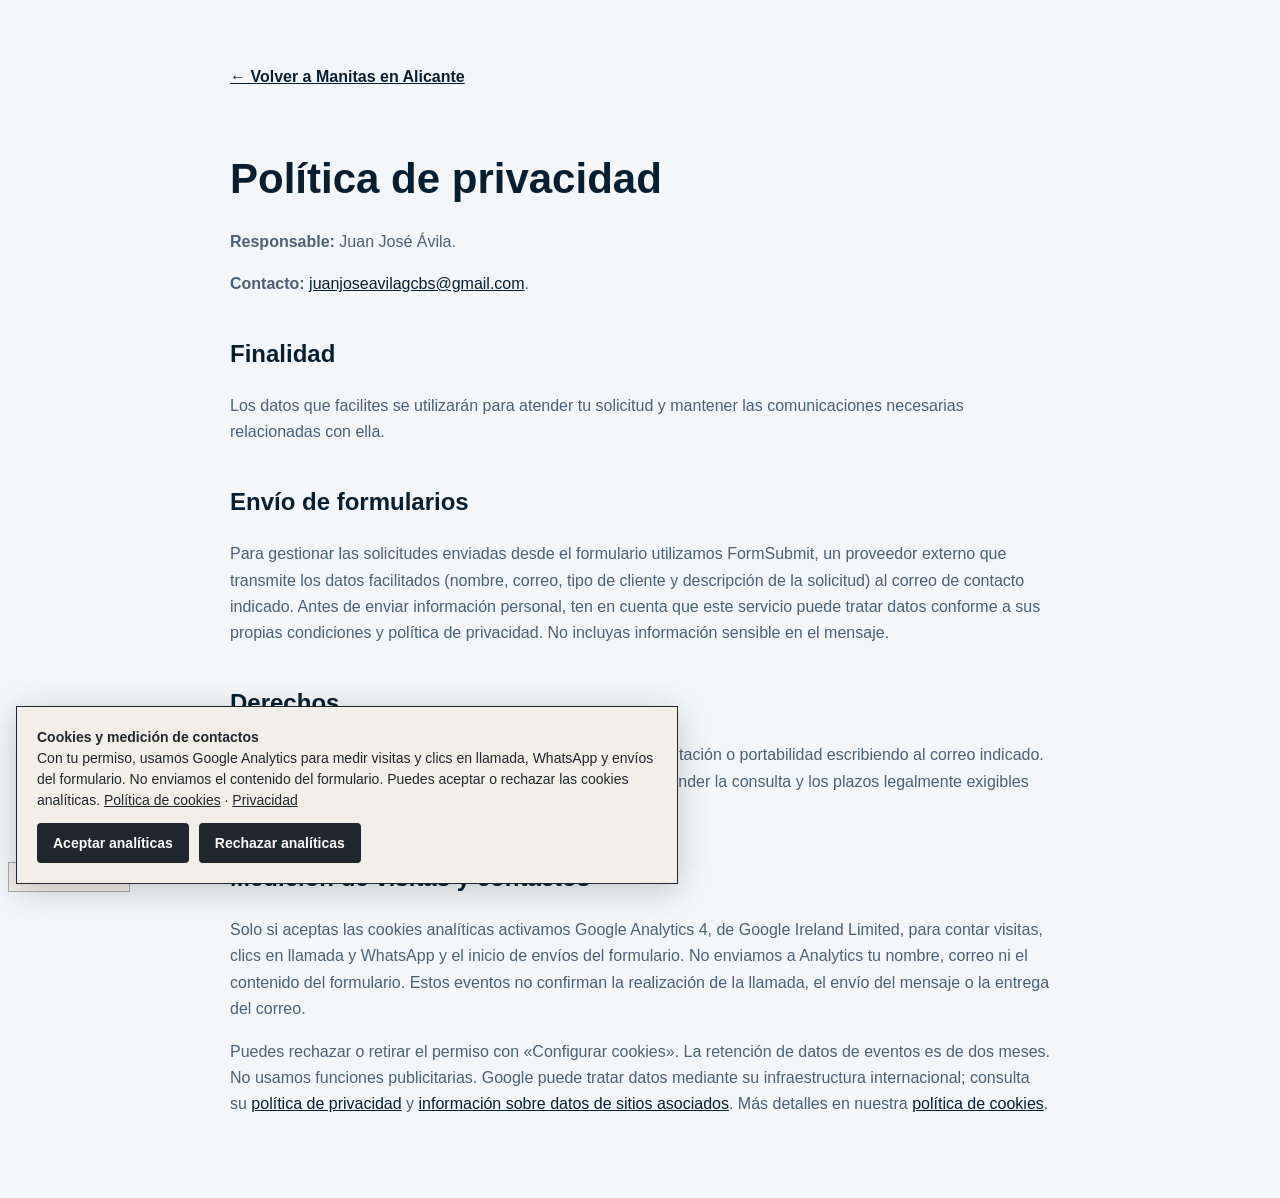
<file: privacidad.html>
<!doctype html><html lang="es"><head><meta charset="utf-8"><meta name="viewport" content="width=device-width,initial-scale=1"><title>Política de privacidad | Manitas en Alicante</title><style>body{margin:0;font-family:Arial,Helvetica,sans-serif;background:#f4f7f9;color:#071e30;line-height:1.65}main{max-width:820px;margin:auto;padding:64px 24px}a{color:#071e30}h1{font-size:42px;line-height:1.05}h2{margin-top:36px}p{color:#4b6074}.back{display:inline-block;margin-bottom:38px;font-weight:800}</style><script defer src="/contact-analytics.js"></script></head><body><main><a class="back" href="/">← Volver a Manitas en Alicante</a><h1>Política de privacidad</h1><p><strong>Responsable:</strong> Juan José Ávila.</p><p><strong>Contacto:</strong> <a href="mailto:juanjoseavilagcbs@gmail.com">juanjoseavilagcbs@gmail.com</a>.</p><h2>Finalidad</h2><p>Los datos que facilites se utilizarán para atender tu solicitud y mantener las comunicaciones necesarias relacionadas con ella.</p><h2>Envío de formularios</h2><p>Para gestionar las solicitudes enviadas desde el formulario utilizamos FormSubmit, un proveedor externo que transmite los datos facilitados (nombre, correo, tipo de cliente y descripción de la solicitud) al correo de contacto indicado. Antes de enviar información personal, ten en cuenta que este servicio puede tratar datos conforme a sus propias condiciones y política de privacidad. No incluyas información sensible en el mensaje.</p><h2>Derechos</h2><p>Puedes solicitar acceso, rectificación, supresión, oposición, limitación o portabilidad escribiendo al correo indicado. Los datos se conservarán durante el tiempo necesario para atender la consulta y los plazos legalmente exigibles cuando proceda.</p><h2>Medición de visitas y contactos</h2><p>Solo si aceptas las cookies analíticas activamos Google Analytics 4, de Google Ireland Limited, para contar visitas, clics en llamada y WhatsApp y el inicio de envíos del formulario. No enviamos a Analytics tu nombre, correo ni el contenido del formulario. Estos eventos no confirman la realización de la llamada, el envío del mensaje o la entrega del correo.</p><p>Puedes rechazar o retirar el permiso con «Configurar cookies». La retención de datos de eventos es de dos meses. No usamos funciones publicitarias. Google puede tratar datos mediante su infraestructura internacional; consulta su <a href="https://policies.google.com/privacy">política de privacidad</a> y <a href="https://policies.google.com/technologies/partner-sites">información sobre datos de sitios asociados</a>. Más detalles en nuestra <a href="/cookies.html">política de cookies</a>.</p></main></body></html>
</file>
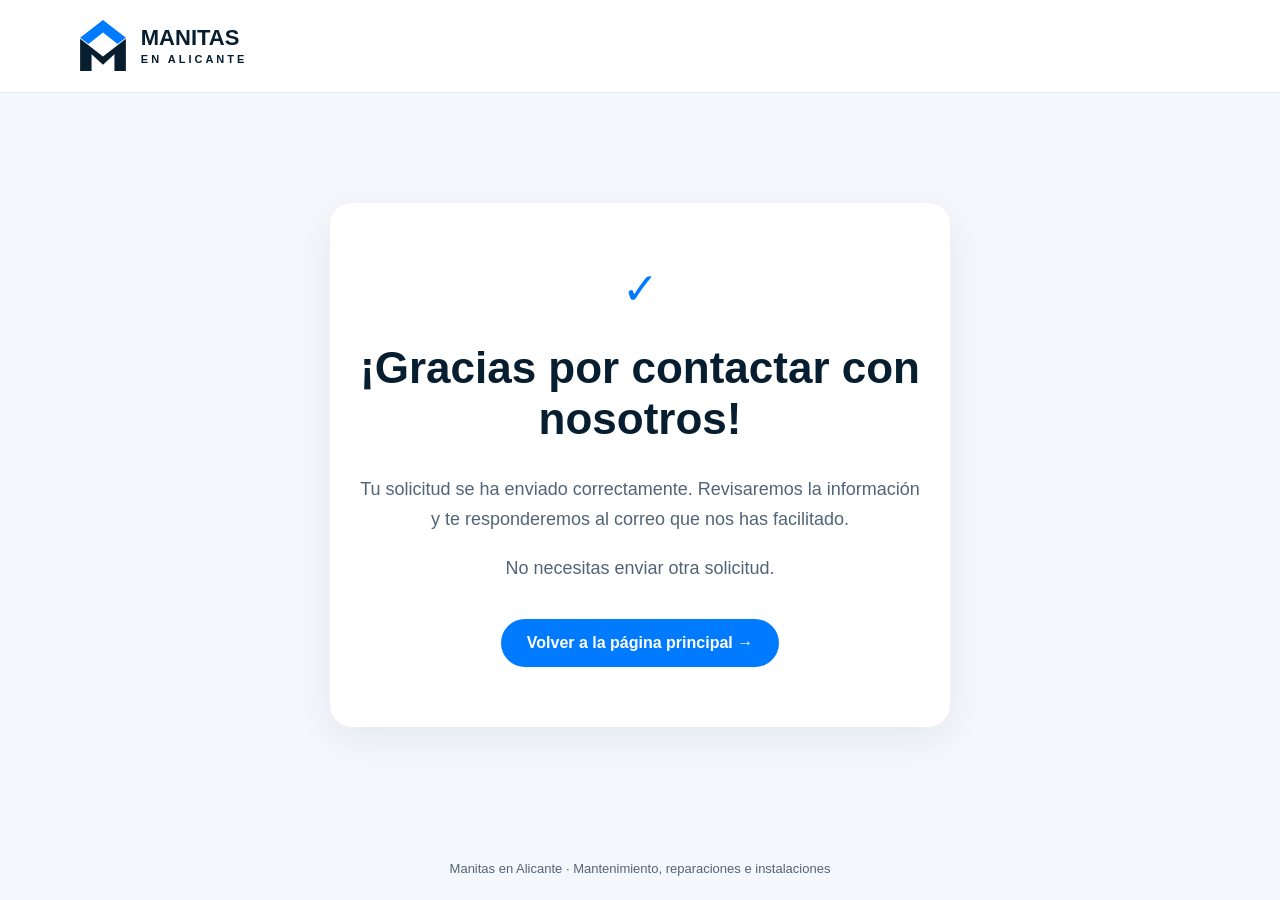
<file: solicitud-enviada.html>
<!doctype html><html lang="es"><head><meta charset="utf-8"><meta name="viewport" content="width=device-width,initial-scale=1"><meta name="robots" content="noindex,follow"><meta name="theme-color" content="#007bff"><title>Solicitud enviada | Manitas en Alicante</title><link rel="icon" type="image/jpeg" href="/WhatsApp%20Image%202026-10-02%20at%2019.15.28.jpeg"><style>*{box-sizing:border-box}body{margin:0;background:#f4f8fd;color:#071e30;font-family:Arial,Helvetica,sans-serif;min-height:100vh;display:flex;flex-direction:column}header{padding:20px 6%;background:white;border-bottom:1px solid #e3eaf3}.brand{display:flex;align-items:center;gap:12px;text-decoration:none;color:#071e30;font-weight:900;font-size:22px;line-height:1}.brand svg{width:52px;height:52px;flex-shrink:0}.brand small{display:block;font-size:11px;letter-spacing:3px;text-align:center;margin-top:5px}main{width:min(620px,90%);margin:auto;text-align:center;padding:60px 24px;background:#fff;border-radius:22px;box-shadow:0 12px 38px #071e3012}.check{font-size:44px;color:#007bff}h1{font-size:clamp(30px,5vw,44px);line-height:1.15}p{font-size:18px;line-height:1.7;color:#526477}.button{display:inline-block;margin-top:18px;background:#007bff;color:white;border-radius:28px;padding:15px 26px;font-weight:800;text-decoration:none}footer{text-align:center;padding:24px;font-size:13px;color:#526477}@media(max-width:600px){header{padding:16px 5%}main{padding:38px 20px}.brand{font-size:19px}.brand svg{width:46px;height:46px}}</style></head><body><header><a class="brand" href="/" aria-label="Manitas en Alicante, inicio"><svg viewBox="0 0 50 50" aria-hidden="true"><path fill="#007bff" d="M3 17 25 0l22 17-8 6-14-11-14 11z"/><path fill="#071e30" d="M3 18v31h11V33l11 10 11-10v16h11V18L25 35z"/></svg><span>MANITAS<small>EN ALICANTE</small></span></a></header><main><div class="check" aria-hidden="true">✓</div><h1>¡Gracias por contactar con nosotros!</h1><p>Tu solicitud se ha enviado correctamente. Revisaremos la información y te responderemos al correo que nos has facilitado.</p><p>No necesitas enviar otra solicitud.</p><a class="button" href="/">Volver a la página principal →</a></main><footer>Manitas en Alicante · Mantenimiento, reparaciones e instalaciones</footer></body></html>
</file>
